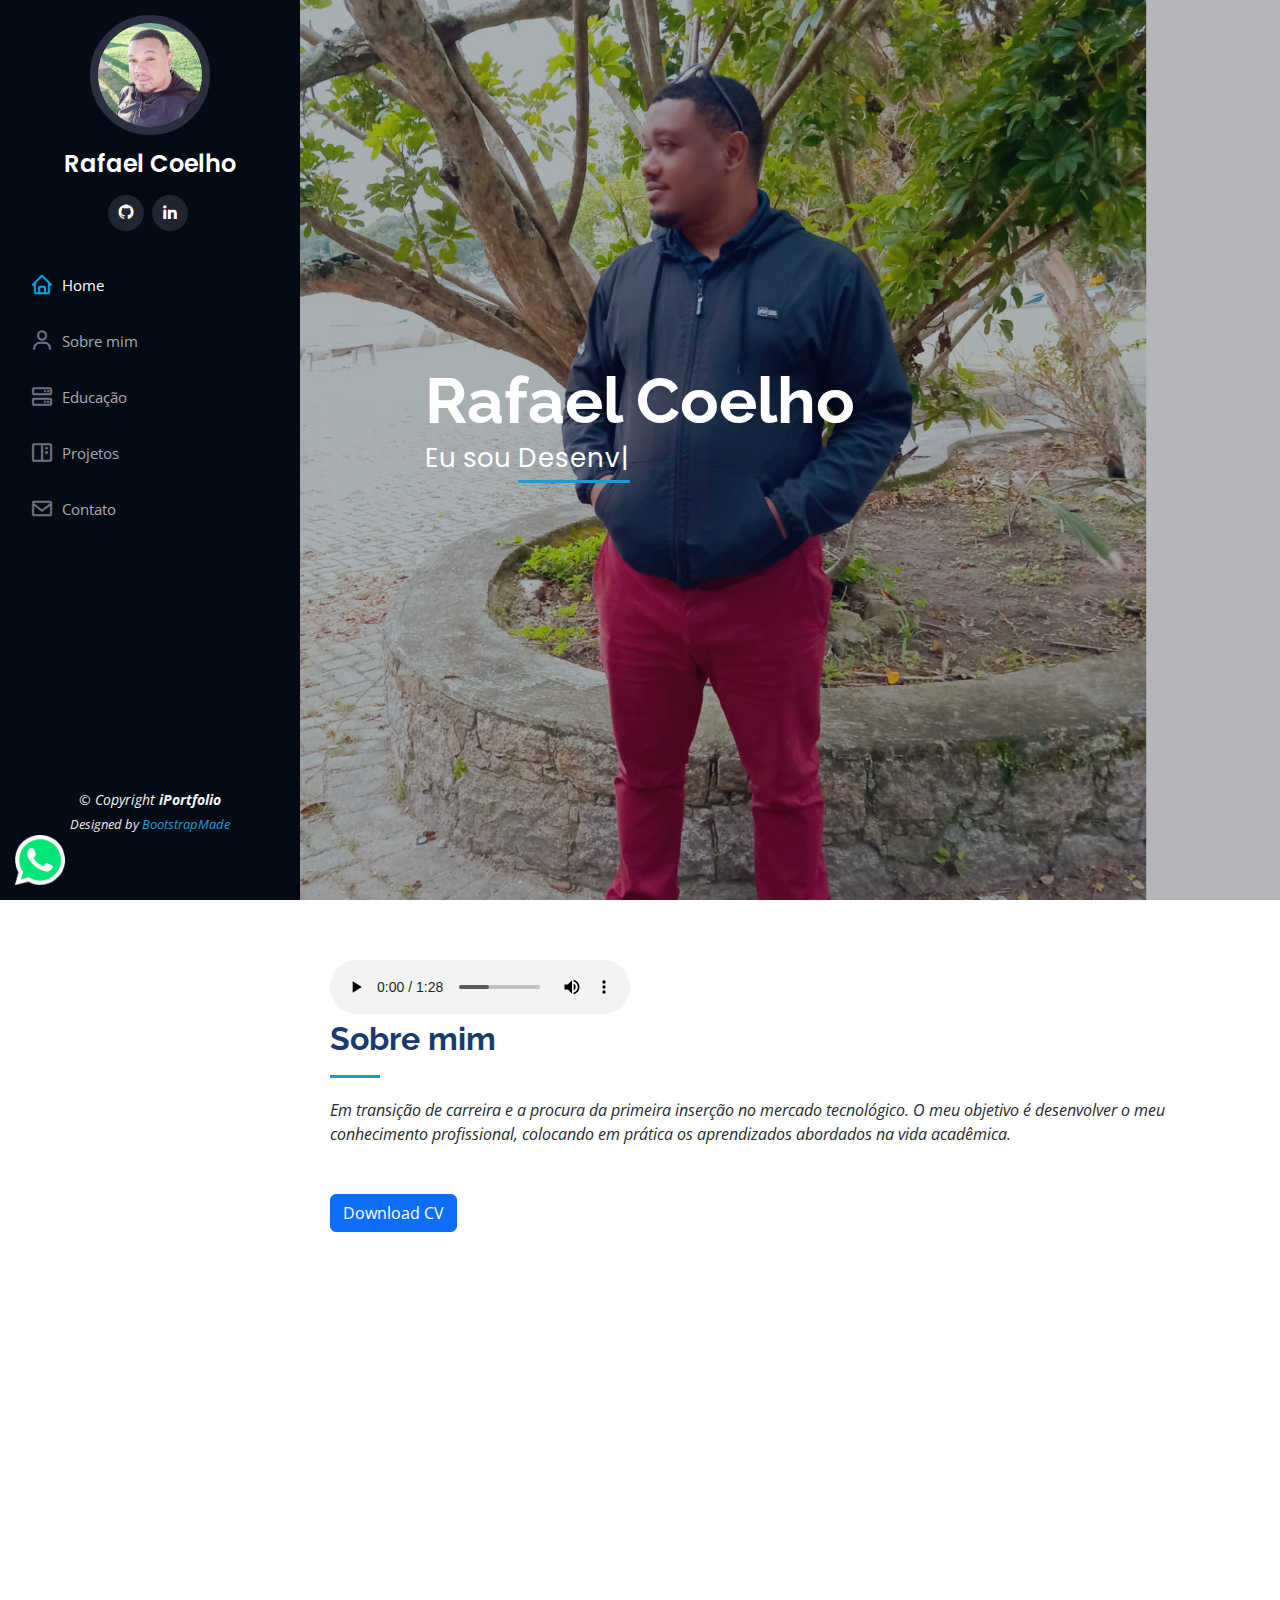
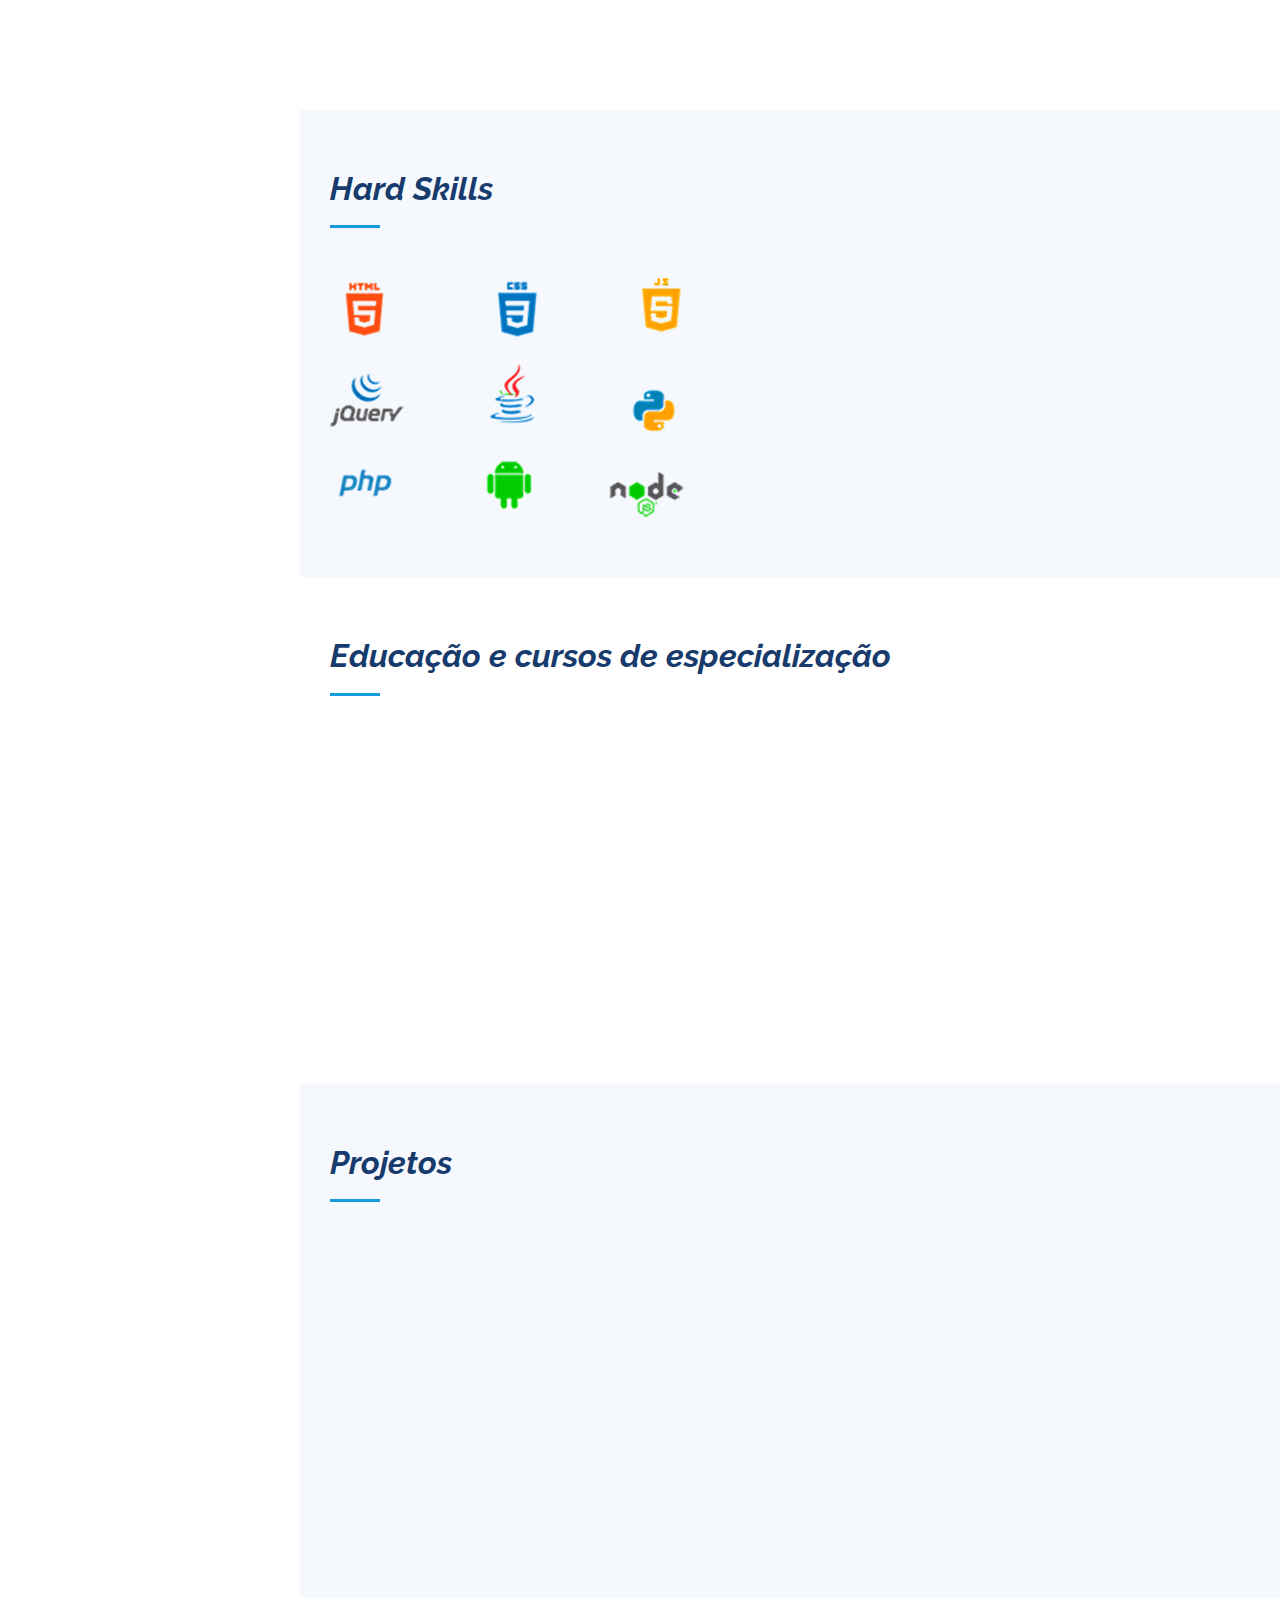
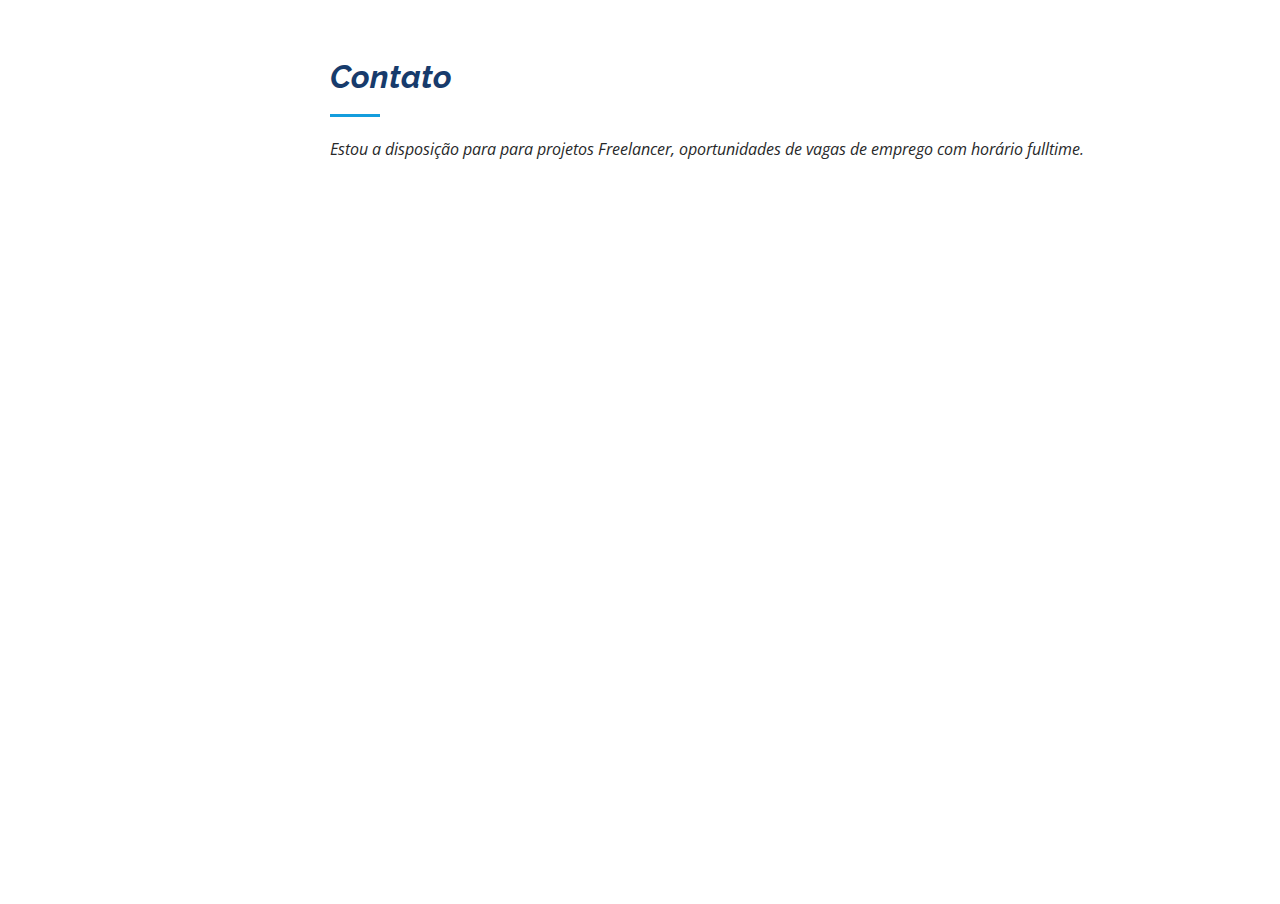
<file: index.html>
<!DOCTYPE html>
<html lang="en">

<head>
  <meta charset="utf-8">
  <meta content="width=device-width, initial-scale=1.0" name="viewport">

  <title>Portfólio Rafael Coelho</title>
  <meta content="" name="description">
  <meta content="" name="keywords">

  <!-- Favicons -->
  <link href="assets/img/favicon.png" rel="icon">
  <link href="assets/img/apple-touch-icon.png" rel="apple-touch-icon">

  <!-- Google Fonts -->
  <link
    href="https://fonts.googleapis.com/css?family=Open+Sans:300,300i,400,400i,600,600i,700,700i|Raleway:300,300i,400,400i,500,500i,600,600i,700,700i|Poppins:300,300i,400,400i,500,500i,600,600i,700,700i"
    rel="stylesheet">

  <!-- Vendor CSS Files -->
  <link href="assets/vendor/aos/aos.css" rel="stylesheet">
  <link href="assets/vendor/bootstrap/css/bootstrap.min.css" rel="stylesheet">
  <link href="assets/vendor/bootstrap-icons/bootstrap-icons.css" rel="stylesheet">
  <link href="assets/vendor/boxicons/css/boxicons.min.css" rel="stylesheet">
  <link href="assets/vendor/glightbox/css/glightbox.min.css" rel="stylesheet">
  <link href="assets/vendor/swiper/swiper-bundle.min.css" rel="stylesheet">

  <!-- Template Main CSS File -->
  <link href="assets/css/style.css" rel="stylesheet">

  <!-- =======================================================
  * Template Name: iPortfolio
  * Updated: May 30 2023 with Bootstrap v5.3.0
  * Template URL: https://bootstrapmade.com/iportfolio-bootstrap-portfolio-websites-template/
  * Author: BootstrapMade.com
  * License: https://bootstrapmade.com/license/
  ======================================================== -->
</head>

<body>

  <!-- ======= Mobile nav toggle button ======= -->
  <i class="bi bi-list mobile-nav-toggle d-xl-none"></i>

  <!-- ======= Header ======= -->
  <header id="header">
    <div class="d-flex flex-column">


      <div class="profile">
        <img src="assets/img/rafa800.jpg" alt="" class="img-fluid rounded-circle">
        <h1 class="text-light"><a href="index.html">Rafael Coelho</a></h1>
        <div class="social-links mt-3 text-center">

          <a href="https://github.com/rafaelcoelhofl" class="github"><i class="bx bxl-github"></i></a>
          <a href="https://www.linkedin.com/in/rafael-coelho-494ba2196/" class="linkedin">
            <i class="bx bxl-linkedin"></i>
          </a>

        </div>
      </div>

      <nav id="navbar" class="nav-menu navbar">
        <ul>
          <li>
            <a href="#hero" class="nav-link scrollto active"><i class="bx bx-home"></i> <span>Home</span></a>
          </li>

          <li>
            <a href="#about" class="nav-link scrollto"><i class="bx bx-user"></i> <span>Sobre mim</span></a>
          </li>

          <li>
            <a href="#resume" class="nav-link scrollto"><i class="bx bx-server"></i><span>Educação
              </span></a>
          </li>

          <li>
            <a href="#portfolio" class="nav-link scrollto"><i class="bx bx-book-content"></i>
              <span>Projetos</span></a>
          </li>

          <li>
            <a href="#contact" class="nav-link scrollto"><i class="bx bx-envelope"></i> <span>Contato</span></a>
          </li>

        </ul>
      </nav><!-- .nav-menu -->
    </div>
  </header><!-- End Header -->

  <!-- ======= Hero Section ======= -->
  <section id="hero" class="d-flex flex-column justify-content-center align-items-center">
    <div class="hero-container" data-aos="fade-in">
      <h1>Rafael Coelho</h1>
      <p>Eu sou <span class="typed" data-typed-items="Desenvolvedor fullstack, Freelancer"></span></p>
    </div>
  </section><!-- End Hero -->

  <main id="main">

    <!-- ======= About Section ======= -->
    <section id="about" class="about">
      <div class="container">

        <!-- musica de fundo -->
        <audio src="./assets/img/future-trap-beat.mp3" controls></audio>
        <!-- Fim da  musica de fundo -->


        <div class="section-title">
          <h2>Sobre mim </h2>
          <p>
            <em>
              Em transição de carreira e a procura da primeira inserção no mercado tecnológico. O meu objetivo é
              desenvolver o meu conhecimento profissional, colocando em prática os aprendizados abordados
              na vida acadêmica.
            </em>
          </p>
          <a href="./assets/img/Currículo Rafael Coelho.pdf" class="btn btn-style btn-primary mt-lg-5 mt-4">Download
            CV</a>
        </div>

        <div class="row">
          <div class="col-lg-4" data-aos="fade-right">
            <img src="assets/img/rafa1.jpg" class="img-fluid" alt="">
          </div>
          <div class="col-lg-8 pt-4 pt-lg-0 content" data-aos="fade-left">
            <h3>Desenvolvedor Web</h3>
            <p class="fst-italic">
              <em>Sou Desenvolvedor com conhecimento no front-end e back-end.
            </p>
            <div class="row">
              <div class="col-lg-6">
                <ul>
                  <li><i class="bi bi-chevron-right"></i>
                    <stron'g>Nascimento:</strong> <span>27 de Nov de 1988</span>
                  </li>
                  <li><i class="bi bi-chevron-right"></i> <strong>Idade:</strong> <span>35</span></li>
                  <li><i class="bi bi-chevron-right"></i><strong>Formação:</strong><span>Graduação em
                      andamento</span></li>
                  <li><i class="bi bi-chevron-right"></i> <strong>Email:</strong> <span>rafaelscfl@gmail.com</span></li>
                  <li><i class="bi bi-chevron-right"></i> <strong>Freelance:</strong> <span>Disponível</span></li>
                </ul>

              </div>
              <div class="col-lg-6">
                <ul>
                </ul>
              </div>
            </div>

          </div>
        </div>

      </div>
    </section><!-- End About Section -->

    <!-- ======= Skills Section ======= -->
    <section id="skills" class="skills section-bg">
      <div class="container">

        <div class="section-title">
          <h2>Hard Skills</h2>
        </div>

        <div>
          <img class="imagem-hard" src="./assets/img/hds.png" alt="">
        </div>

        <!-- 
        <div class="row skills-content">

          <div class="col-lg-6" data-aos="fade-up">


            <div class="progress">
              <span class="skill">HTML <i class="val">90%</i></span>
              <div class="progress-bar-wrap">
                <div class="progress-bar" role="progressbar" aria-valuenow="90" aria-valuemin="0" aria-valuemax="100">
                </div>
              </div>
            </div>

            <div class="progress">
              <span class="skill">CSS <i class="val">90%</i></span>
              <div class="progress-bar-wrap">
                <div class="progress-bar" role="progressbar" aria-valuenow="90" aria-valuemin="0" aria-valuemax="100">
                </div>
              </div>
            </div>

            <div class="progress">
              <span class="skill">JavaScript <i class="val">85%</i></span>
              <div class="progress-bar-wrap">
                <div class="progress-bar" role="progressbar" aria-valuenow="85" aria-valuemin="0" aria-valuemax="100">
                </div>
              </div>
            </div>

            <div class="progress">
              <span class="skill">PYTHON <i class="val">80%</i></span>
              <div class="progress-bar-wrap">
                <div class="progress-bar" role="progressbar" aria-valuenow="80" aria-valuemin="0" aria-valuemax="100">
                </div>
              </div>
            </div>
            <div class="progress">
              <span class="skill">React <i class="val">80%</i></span>
              <div class="progress-bar-wrap">
                <div class="progress-bar" role="progressbar" aria-valuenow="80" aria-valuemin="0" aria-valuemax="100">
                </div>
              </div>
            </div>

          </div>

          <div class="col-lg-6" data-aos="fade-up" data-aos-delay="100">

            <div class="progress">
              <span class="skill">PHP <i class="val">80%</i></span>
              <div class="progress-bar-wrap">
                <div class="progress-bar" role="progressbar" aria-valuenow="80" aria-valuemin="0" aria-valuemax="100">
                </div>
              </div>
            </div>



            <div class="progress">
              <span class="skill">Node.js <i class="val">80%</i></span>
              <div class="progress-bar-wrap">
                <div class="progress-bar" role="progressbar" aria-valuenow="80" aria-valuemin="0" aria-valuemax="100">
                </div>
              </div>
            </div>
            <div class="progress">
              <span class="skill">Next.js <i class="val">80%</i></span>
              <div class="progress-bar-wrap">
                <div class="progress-bar" role="progressbar" aria-valuenow="80" aria-valuemin="0" aria-valuemax="100">
                </div>
              </div>
            </div>
            <div class="progress">
              <span class="skill">Java <i class="val">70%</i></span>
              <div class="progress-bar-wrap">
                <div class="progress-bar" role="progressbar" aria-valuenow="70" aria-valuemin="0" aria-valuemax="100">
                </div>
              </div>
            </div>


            <div class="progress">
              <span class="skill">MYSQL <i class="val">80%</i></span>
              <div class="progress-bar-wrap">
                <div class="progress-bar" role="progressbar" aria-valuenow="80" aria-valuemin="0" aria-valuemax="100">
                </div>
              </div>
            </div>

          </div>

        </div> -->

      </div>
    </section><!-- End Skills Section -->



    <!-- ======= Resume Section ======= -->
    <section id="resume" class="resume">
      <div class="container">
        <div class="section-title">
          <h2>Educação e cursos de especialização </h2>
        </div>

        <div class="row">
          <div class="col-lg-6" data-aos="fade-up">
            <div class="resume-item">
              <h4><em>Graduação em Análise e desenvolvimento de sistemas</em></h4>
              <h5> Fevereiro de 2023 - Previsão de conclusão dezembro de 2024</h5>
              <p><em>Universidade Cruzeiro do Sul, SP</em></p>
              <p>
                <em>Formação para desenvolver soluções tecnológicas para problemas reais e contribuir para a inovação em
                  diversos setores. Tendo disciplinas como
                  aplicações para Internet, modelagem de dados, engenharia de software e
                  programação para dispositivos móveis.
                </em>
              </p>
            </div>
          </div>
        </div>

      </div>
    </section><!-- End Resume Section -->


    <!-- ======= Projects Section ======= -->
    <section id="portfolio" class="portfolio section-bg">
      <div class="container">

        <div class="section-title">
          <h2>Projetos</h2>
        </div>



        <div class="row portfolio-container" data-aos="fade-up" data-aos-delay="100">

          <div class="col-lg-4 col-md-6 portfolio-item filter-app">
            <div class="portfolio-wrap">
              <img src="assets/img/projeto-cidade1.png" class="img-fluid" alt="">
              <div class="portfolio-links">
                <a href="assets/img/projeto-cidade1.png" data-gallery="portfolioGallery" class="portfolio-lightbox"
                  title=""><i class="bx bx-plus"></i></a>
                <a href="portfolio-details.html" title="More Details"><i class="bx bx-link"></i></a>
              </div>
            </div>
          </div>

          <div class="col-lg-4 col-md-6 portfolio-item filter-web">
            <div class="portfolio-wrap">
              <img src="assets/img/projeta-belle1.png" class="img-fluid" alt="">
              <div class="portfolio-links">
                <a href="assets/img/projeta-belle1.png" data-gallery="portfolioGallery" class="portfolio-lightbox"
                  title=""><i class="bx bx-plus"></i></a>
                <a href="portfolio-datails2.html" title="More Details"><i class="bx bx-link"></i></a>
              </div>
            </div>

          </div>
          <div class="col-lg-4 col-md-6 portfolio-item filter-web">
            <div class="portfolio-wrap">
              <img src="assets/img/img projeto museu.png" class="img-fluid" alt="">
              <div class="portfolio-links">
                <a href="assets/img/img projeto museu.png" data-gallery="portfolioGallery" class="portfolio-lightbox"
                  title=""><i class="bx bx-plus"></i></a>
                <a href="portfolio-datails3.html" title="More Details"><i class="bx bx-link"></i></a>
              </div>
            </div>
          </div>
        </div>

      </div>
    </section><!-- End Portfolio Section -->

    <!-- ======= Contact Section ======= -->
    <section id="contact" class="contact">
      <div class="container">

        <div class="section-title">
          <h2>Contato</h2>
          <p>
            <em>Estou a disposição para para projetos Freelancer, oportunidades de vagas de emprego com horário
              fulltime.</em>
            <br>
          </p>
        </div>

        <div class="row" data-aos="fade-in">

          <div class="col-lg-5 d-flex align-items-stretch">


            <div class="info">
              <div class="">
                <i class="bi bi-geo-alt"></i>
                <h4>Endereço:</h4>
                <p>Florianópolis/SC</p>
              </div>



              <div class="">
                <i class="bi bi-envelope"></i>
                <h4>Email:</h4>
                <p><a href="mailto:rafaelscfl@gmail.com" class="mail">rafaelscfl@gmail.com</a></p>

              </div>

              <div class="">
                <i class="bi bi-phone"></i>
                <h4>Telefone:</h4>
                <p><a href="tel:+55 48 99110-9435">+55 48 99110-9435</a></p>
              </div>

              <iframe
                src="https://www.google.com/maps/embed?pb=!1m18!1m12!1m3!1d190306.78928555365!2d-48.59189819363513!3d-27.58859397576813!2m3!1f0!2f0!3f0!3m2!1i1024!2i768!4f13.1!3m3!1m2!1s0x9527394eb2c632d7%3A0x81bc550b6a04c746!2sFlorian%C3%B3polis%2C%20SC!5e0!3m2!1spt-BR!2sbr!4v1692411604236!5m2!1spt-BR!2sbr"
                width="100%" height="270" style="border:0;" allowfullscreen="" loading="lazy"
                referrerpolicy="no-referrer-when-downgrade">
              </iframe>
            </div>

          </div>
        </div>
      </div>
      <!-- botão do whatsapp -->


      </div>

    </section><!-- End Contact Section -->
  </main><!-- End #main -->

  <!-- ======= Footer ======= -->
  <footer id="footer">
    <div class="container">
      <div class="copyright">
        &copy; Copyright <strong><span>iPortfolio</span></strong>
      </div>
      <div class="credits">
        <!-- All the links in the footer should remain intact. -->
        <!-- You can delete the links only if you purchased the pro version. -->
        <!-- Licensing information: https://bootstrapmade.com/license/ -->
        <!-- Purchase the pro version with working PHP/AJAX contact form: https://bootstrapmade.com/iportfolio-bootstrap-portfolio-websites-template/ -->
        Designed by <a href="https://bootstrapmade.com/">BootstrapMade</a>
      </div>
    </div>
    <div id="whatsapp">
      <a href="https://wa.me/5548996710859" target="_blank" id="toggle1" class="wtsapp">
        <i class="fa fa-whatsapp"><img src="./assets/img/wt.png" alt="" width="50" height=""></i>
      </a>
      <!-- botão do whatsapp -->
  </footer><!-- End  Footer -->

  <a href="#" class="back-to-top d-flex align-items-center justify-content-center"><i
      class="bi bi-arrow-up-short"></i></a>

  <!-- Vendor JS Files -->
  <script src="assets/vendor/purecounter/purecounter_vanilla.js"></script>
  <script src="assets/vendor/aos/aos.js"></script>
  <script src="assets/vendor/bootstrap/js/bootstrap.bundle.min.js"></script>
  <script src="assets/vendor/glightbox/js/glightbox.min.js"></script>
  <script src="assets/vendor/isotope-layout/isotope.pkgd.min.js"></script>
  <script src="assets/vendor/swiper/swiper-bundle.min.js"></script>
  <script src="assets/vendor/typed.js/typed.umd.js"></script>
  <script src="assets/vendor/waypoints/noframework.waypoints.js"></script>
  <script src="assets/vendor/php-email-form/validate.js"></script>

  <!-- Template Main JS File -->
  <script src="assets/js/main.js"></script>

</body>

</html>
</file>
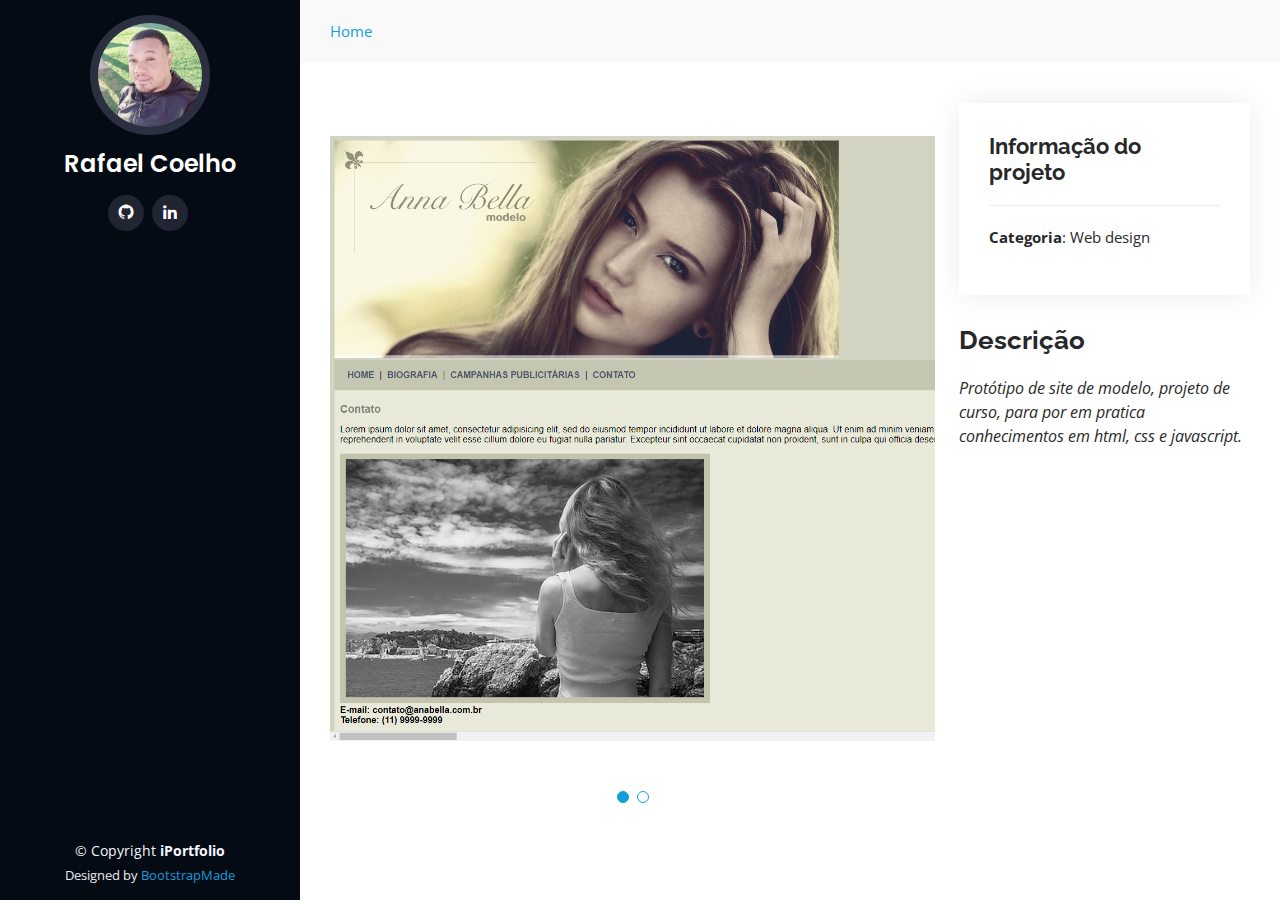
<file: portfolio-datails2.html>
<!DOCTYPE html>
<html lang="en">

<head>
  <meta charset="utf-8">
  <meta content="width=device-width, initial-scale=1.0" name="viewport">

  <title>Portfólio Rafael Coelhos</title>
  <meta content="" name="description">
  <meta content="" name="keywords">

  <!-- Favicons -->
  <link href="assets/img/favicon.png" rel="icon">
  <link href="assets/img/apple-touch-icon.png" rel="apple-touch-icon">

  <!-- Google Fonts -->
  <link
    href="https://fonts.googleapis.com/css?family=Open+Sans:300,300i,400,400i,600,600i,700,700i|Raleway:300,300i,400,400i,500,500i,600,600i,700,700i|Poppins:300,300i,400,400i,500,500i,600,600i,700,700i"
    rel="stylesheet">

  <!-- Vendor CSS Files -->
  <link href="assets/vendor/aos/aos.css" rel="stylesheet">
  <link href="assets/vendor/bootstrap/css/bootstrap.min.css" rel="stylesheet">
  <link href="assets/vendor/bootstrap-icons/bootstrap-icons.css" rel="stylesheet">
  <link href="assets/vendor/boxicons/css/boxicons.min.css" rel="stylesheet">
  <link href="assets/vendor/glightbox/css/glightbox.min.css" rel="stylesheet">
  <link href="assets/vendor/swiper/swiper-bundle.min.css" rel="stylesheet">

  <!-- Template Main CSS File -->
  <link href="assets/css/style.css" rel="stylesheet">

  <!-- =======================================================
  * Template Name: iPortfolio
  * Updated: May 30 2023 with Bootstrap v5.3.0
  * Template URL: https://bootstrapmade.com/iportfolio-bootstrap-portfolio-websites-template/
  * Author: BootstrapMade.com
  * License: https://bootstrapmade.com/license/
  ======================================================== -->
</head>

<body>

  <!-- ======= Mobile nav toggle button ======= -->
  <i class="bi bi-list mobile-nav-toggle d-xl-none"></i>

  <!-- ======= Header ======= -->
  <header id="header">
    <div class="d-flex flex-column">

      <div class="profile">
        <img src="assets/img/rafa800.jpg" alt="" class="img-fluid rounded-circle">
        <h1 class="text-light"><a href="index.html">Rafael Coelho</a></h1>
        <div class="social-links mt-3 text-center">
          <a href="#" class="github"><i class="bx bxl-github"></i></a>
          <a href="#" class="linkedin"><i class="bx bxl-linkedin"></i></a>
        </div>
      </div>


    </div>
  </header><!-- End Header -->

  <main id="main">

    <!-- ======= Breadcrumbs ======= -->
    <section id="breadcrumbs" class="breadcrumbs">
      <div class="container">

        <div class="d-flex justify-content-between align-items-center">

          <ol>
            <li><a href="index.html">Home</a></li>

          </ol>
        </div>

      </div>
    </section><!-- End Breadcrumbs -->

    <!-- ======= Portfolio Details Section ======= -->

    <section id="portfolio-details" class="portfolio-details">
      <div class="container">

        <div class="row gy-4">

          <div class="col-lg-8">
            <div class="portfolio-details-slider swiper">
              <div class="swiper-wrapper align-items-center">

                <div class="swiper-slide">
                  <img src="assets/img/ana1.png" alt="">
                </div>

                <div class="swiper-slide">
                  <img src="assets/img/ana 3.png" alt="">
                </div>

              </div>
              <div class="swiper-pagination"></div>
            </div>
          </div>


          <div class=" col-lg-4">
            <div class="portfolio-info">
              <h3>Informação do projeto</h3>
              <ul>
                <li><strong>Categoria</strong>: Web design</li>

              </ul>
            </div>
            <div class="portfolio-description">
              <h2>Descrição</h2>
              <p>
                <em>
                  Protótipo de site de modelo,
                  projeto de curso, para por em pratica conhecimentos em html, css e javascript.
                </em>
              </p>
            </div>
          </div>

          <div class=" col-lg-4">

          </div>

        </div>

      </div>

    </section><!-- End Portfolio Details Section -->



  </main><!-- End #main -->

  <!-- ======= Footer ======= -->
  <footer id="footer">
    <div class="container">
      <div class="copyright">
        &copy; Copyright <strong><span>iPortfolio</span></strong>
      </div>
      <div class="credits">
        <!-- All the links in the footer should remain intact. -->
        <!-- You can delete the links only if you purchased the pro version. -->
        <!-- Licensing information: https://bootstrapmade.com/license/ -->
        <!-- Purchase the pro version with working PHP/AJAX contact form: https://bootstrapmade.com/iportfolio-bootstrap-portfolio-websites-template/ -->
        Designed by <a href="https://bootstrapmade.com/">BootstrapMade</a>
      </div>
    </div>
  </footer><!-- End  Footer -->

  <a href="#" class="back-to-top d-flex align-items-center justify-content-center"><i
      class="bi bi-arrow-up-short"></i></a>

  <!-- Vendor JS Files -->
  <script src="assets/vendor/purecounter/purecounter_vanilla.js"></script>
  <script src="assets/vendor/aos/aos.js"></script>
  <script src="assets/vendor/bootstrap/js/bootstrap.bundle.min.js"></script>
  <script src="assets/vendor/glightbox/js/glightbox.min.js"></script>
  <script src="assets/vendor/isotope-layout/isotope.pkgd.min.js"></script>
  <script src="assets/vendor/swiper/swiper-bundle.min.js"></script>
  <script src="assets/vendor/typed.js/typed.umd.js"></script>
  <script src="assets/vendor/waypoints/noframework.waypoints.js"></script>
  <script src="assets/vendor/php-email-form/validate.js"></script>

  <!-- Template Main JS File -->
  <script src="assets/js/main.js"></script>

</body>

</html>
</file>
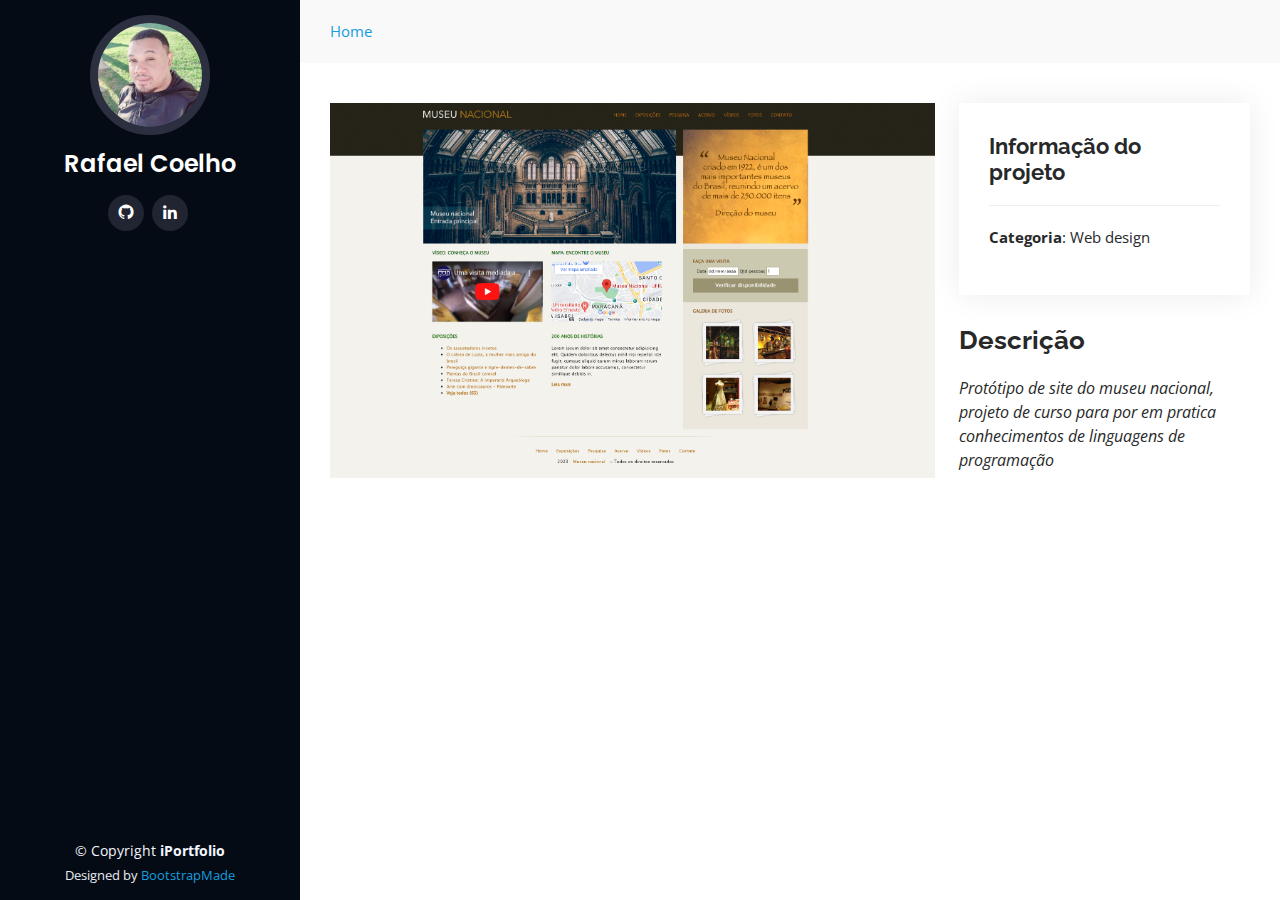
<file: portfolio-datails3.html>
<!DOCTYPE html>
<html lang="en">

<head>
  <meta charset="utf-8">
  <meta content="width=device-width, initial-scale=1.0" name="viewport">

  <title>Portfólio Rafael Coelhos</title>
  <meta content="" name="description">
  <meta content="" name="keywords">

  <!-- Favicons -->
  <link href="assets/img/favicon.png" rel="icon">
  <link href="assets/img/apple-touch-icon.png" rel="apple-touch-icon">

  <!-- Google Fonts -->
  <link
    href="https://fonts.googleapis.com/css?family=Open+Sans:300,300i,400,400i,600,600i,700,700i|Raleway:300,300i,400,400i,500,500i,600,600i,700,700i|Poppins:300,300i,400,400i,500,500i,600,600i,700,700i"
    rel="stylesheet">

  <!-- Vendor CSS Files -->
  <link href="assets/vendor/aos/aos.css" rel="stylesheet">
  <link href="assets/vendor/bootstrap/css/bootstrap.min.css" rel="stylesheet">
  <link href="assets/vendor/bootstrap-icons/bootstrap-icons.css" rel="stylesheet">
  <link href="assets/vendor/boxicons/css/boxicons.min.css" rel="stylesheet">
  <link href="assets/vendor/glightbox/css/glightbox.min.css" rel="stylesheet">
  <link href="assets/vendor/swiper/swiper-bundle.min.css" rel="stylesheet">

  <!-- Template Main CSS File -->
  <link href="assets/css/style.css" rel="stylesheet">

  <!-- =======================================================
  * Template Name: iPortfolio
  * Updated: May 30 2023 with Bootstrap v5.3.0
  * Template URL: https://bootstrapmade.com/iportfolio-bootstrap-portfolio-websites-template/
  * Author: BootstrapMade.com
  * License: https://bootstrapmade.com/license/
  ======================================================== -->
</head>

<body>

  <!-- ======= Mobile nav toggle button ======= -->
  <i class="bi bi-list mobile-nav-toggle d-xl-none"></i>

  <!-- ======= Header ======= -->
  <header id="header">
    <div class="d-flex flex-column">

      <div class="profile">
        <img src="assets/img/rafa800.jpg" alt="" class="img-fluid rounded-circle">
        <h1 class="text-light"><a href="index.html">Rafael Coelho</a></h1>
        <div class="social-links mt-3 text-center">
          <a href="#" class="github"><i class="bx bxl-github"></i></a>
          <a href="#" class="linkedin"><i class="bx bxl-linkedin"></i></a>
        </div>
      </div>


    </div>
  </header><!-- End Header -->

  <main id="main">

    <!-- ======= Breadcrumbs ======= -->
    <section id="breadcrumbs" class="breadcrumbs">
      <div class="container">

        <div class="d-flex justify-content-between align-items-center">

          <ol>
            <li><a href="index.html">Home</a></li>

          </ol>
        </div>

      </div>
    </section><!-- End Breadcrumbs -->

    <!-- ======= Portfolio Details Section ======= -->

    <section id="portfolio-details" class="portfolio-details">
      <div class="container">

        <div class="row gy-4">

          <div class="col-lg-8">
            <div class="portfolio-details-slider swiper">
              <div class="swiper-wrapper align-items-center">

                <div>
                  <img src="assets/img/img projeto museu.png" alt="">
                </div>



              </div>
              <div class="swiper-pagination"></div>
            </div>
          </div>


          <div class=" col-lg-4">
            <div class="portfolio-info">
              <h3>Informação do projeto</h3>
              <ul>
                <li><strong>Categoria</strong>: Web design</li>

              </ul>
            </div>
            <div class="portfolio-description">
              <h2>Descrição</h2>
              <p>
                <em>
                  Protótipo de site do museu nacional,
                  projeto de curso para por em pratica conhecimentos de linguagens de programação
                </em>
              </p>
            </div>
          </div>

          <div class=" col-lg-4">

          </div>

        </div>

      </div>

    </section><!-- End Portfolio Details Section -->



  </main><!-- End #main -->

  <!-- ======= Footer ======= -->
  <footer id="footer">
    <div class="container">
      <div class="copyright">
        &copy; Copyright <strong><span>iPortfolio</span></strong>
      </div>
      <div class="credits">
        <!-- All the links in the footer should remain intact. -->
        <!-- You can delete the links only if you purchased the pro version. -->
        <!-- Licensing information: https://bootstrapmade.com/license/ -->
        <!-- Purchase the pro version with working PHP/AJAX contact form: https://bootstrapmade.com/iportfolio-bootstrap-portfolio-websites-template/ -->
        Designed by <a href="https://bootstrapmade.com/">BootstrapMade</a>
      </div>
    </div>
  </footer><!-- End  Footer -->

  <a href="#" class="back-to-top d-flex align-items-center justify-content-center"><i
      class="bi bi-arrow-up-short"></i></a>

  <!-- Vendor JS Files -->
  <script src="assets/vendor/purecounter/purecounter_vanilla.js"></script>
  <script src="assets/vendor/aos/aos.js"></script>
  <script src="assets/vendor/bootstrap/js/bootstrap.bundle.min.js"></script>
  <script src="assets/vendor/glightbox/js/glightbox.min.js"></script>
  <script src="assets/vendor/isotope-layout/isotope.pkgd.min.js"></script>
  <script src="assets/vendor/swiper/swiper-bundle.min.js"></script>
  <script src="assets/vendor/typed.js/typed.umd.js"></script>
  <script src="assets/vendor/waypoints/noframework.waypoints.js"></script>
  <script src="assets/vendor/php-email-form/validate.js"></script>

  <!-- Template Main JS File -->
  <script src="assets/js/main.js"></script>

</body>

</html>
</file>
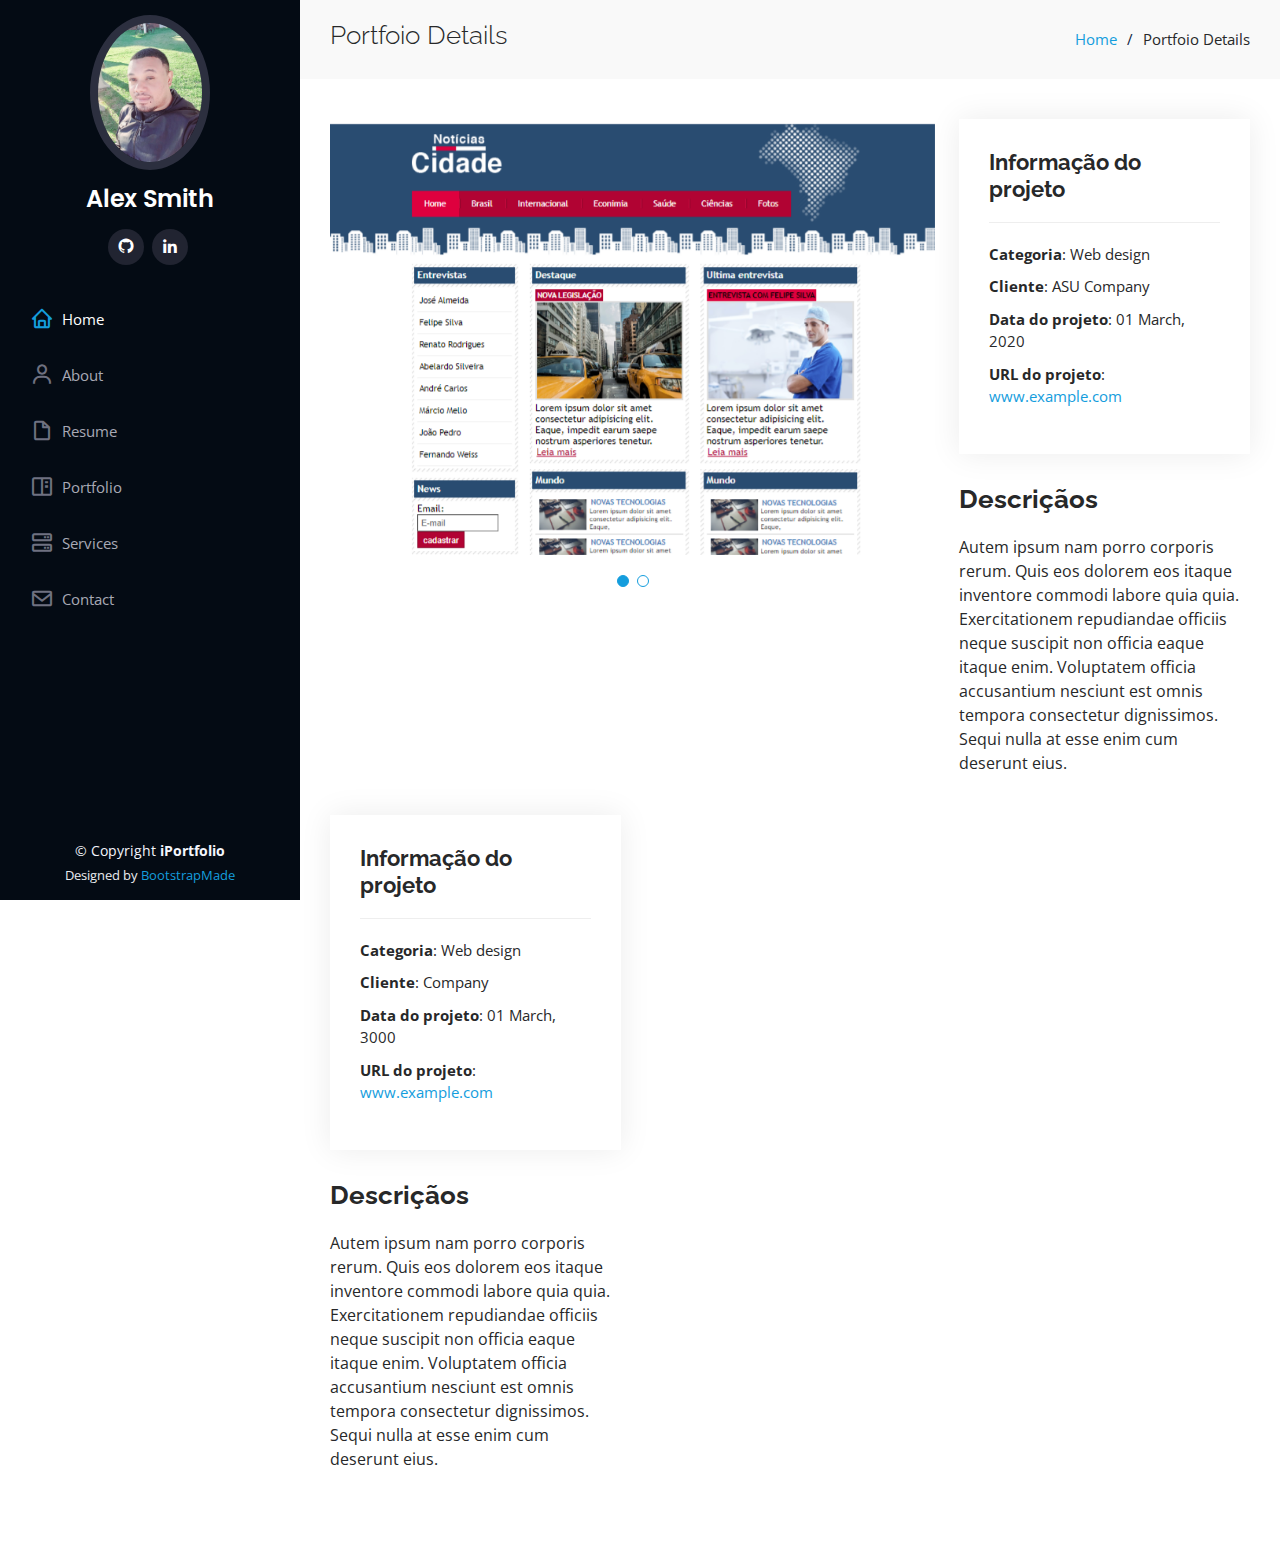
<file: portfolio-details.html>
<!DOCTYPE html>
<html lang="en">

<head>
  <meta charset="utf-8">
  <meta content="width=device-width, initial-scale=1.0" name="viewport">

  <title>Portfolio Details - iPortfolio Bootstrap Template</title>
  <meta content="" name="description">
  <meta content="" name="keywords">

  <!-- Favicons -->
  <link href="assets/img/favicon.png" rel="icon">
  <link href="assets/img/apple-touch-icon.png" rel="apple-touch-icon">

  <!-- Google Fonts -->
  <link
    href="https://fonts.googleapis.com/css?family=Open+Sans:300,300i,400,400i,600,600i,700,700i|Raleway:300,300i,400,400i,500,500i,600,600i,700,700i|Poppins:300,300i,400,400i,500,500i,600,600i,700,700i"
    rel="stylesheet">

  <!-- Vendor CSS Files -->
  <link href="assets/vendor/aos/aos.css" rel="stylesheet">
  <link href="assets/vendor/bootstrap/css/bootstrap.min.css" rel="stylesheet">
  <link href="assets/vendor/bootstrap-icons/bootstrap-icons.css" rel="stylesheet">
  <link href="assets/vendor/boxicons/css/boxicons.min.css" rel="stylesheet">
  <link href="assets/vendor/glightbox/css/glightbox.min.css" rel="stylesheet">
  <link href="assets/vendor/swiper/swiper-bundle.min.css" rel="stylesheet">

  <!-- Template Main CSS File -->
  <link href="assets/css/style.css" rel="stylesheet">

  <!-- =======================================================
  * Template Name: iPortfolio
  * Updated: May 30 2023 with Bootstrap v5.3.0
  * Template URL: https://bootstrapmade.com/iportfolio-bootstrap-portfolio-websites-template/
  * Author: BootstrapMade.com
  * License: https://bootstrapmade.com/license/
  ======================================================== -->
</head>

<body>

  <!-- ======= Mobile nav toggle button ======= -->
  <i class="bi bi-list mobile-nav-toggle d-xl-none"></i>

  <!-- ======= Header ======= -->
  <header id="header">
    <div class="d-flex flex-column">

      <div class="profile">
        <img src="assets/img/rafa1.jpg" alt="" class="img-fluid rounded-circle">
        <h1 class="text-light"><a href="index.html">Alex Smith</a></h1>
        <div class="social-links mt-3 text-center">
          <a href="#" class="github"><i class="bx bxl-github"></i></a>
          <a href="#" class="linkedin"><i class="bx bxl-linkedin"></i></a>
        </div>
      </div>

      <nav id="navbar" class="nav-menu navbar">
        <ul>
          <li><a href="#hero" class="nav-link scrollto active"><i class="bx bx-home"></i> <span>Home</span></a></li>
          <li><a href="#about" class="nav-link scrollto"><i class="bx bx-user"></i> <span>About</span></a></li>
          <li><a href="#resume" class="nav-link scrollto"><i class="bx bx-file-blank"></i> <span>Resume</span></a></li>
          <li><a href="#portfolio" class="nav-link scrollto"><i class="bx bx-book-content"></i>
              <span>Portfolio</span></a></li>
          <li><a href="#services" class="nav-link scrollto"><i class="bx bx-server"></i> <span>Services</span></a></li>
          <li><a href="#contact" class="nav-link scrollto"><i class="bx bx-envelope"></i> <span>Contact</span></a></li>
        </ul>
      </nav><!-- .nav-menu -->
    </div>
  </header><!-- End Header -->

  <main id="main">

    <!-- ======= Breadcrumbs ======= -->
    <section id="breadcrumbs" class="breadcrumbs">
      <div class="container">

        <div class="d-flex justify-content-between align-items-center">
          <h2>Portfoio Details</h2>
          <ol>
            <li><a href="index.html">Home</a></li>
            <li>Portfoio Details</li>
          </ol>
        </div>

      </div>
    </section><!-- End Breadcrumbs -->

    <!-- ======= Portfolio Details Section ======= -->
    <section id="portfolio-details" class="portfolio-details">

      <div class="container">

        <div class="row gy-4">

          <div class="col-lg-8">
            <div class="portfolio-details-slider swiper">
              <div class="swiper-wrapper align-items-center">

                <div class="swiper-slide">
                  <img src="assets/img/projeto-cidade1.png" alt="">
                </div>

                <div class="swiper-slide">
                  <img src="assets/img/projeto-cidade2.png" alt="">
                </div>

              </div>
              <div class="swiper-pagination"></div>
            </div>
          </div>


          <div class=" col-lg-4">
            <div class="portfolio-info">
              <h3>Informação do projeto</h3>
              <ul>
                <li><strong>Categoria</strong>: Web design</li>
                <li><strong>Cliente</strong>: ASU Company</li>
                <li><strong>Data do projeto</strong>: 01 March, 2020</li>
                <li><strong>URL do projeto</strong>: <a href="#">www.example.com</a></li>
              </ul>
            </div>
            <div class="portfolio-description">
              <h2>Descriçãos</h2>
              <p>
                Autem ipsum nam porro corporis rerum. Quis eos dolorem eos itaque inventore commodi labore quia quia.
                Exercitationem repudiandae officiis neque suscipit non officia eaque itaque enim. Voluptatem officia
                accusantium nesciunt est omnis tempora consectetur dignissimos. Sequi nulla at esse enim cum deserunt
                eius.
              </p>
            </div>
          </div>

          <div class=" col-lg-4">
            <div class="portfolio-info">
              <h3>Informação do projeto</h3>
              <ul>
                <li><strong>Categoria</strong>: Web design</li>
                <li><strong>Cliente</strong>: Company</li>
                <li><strong>Data do projeto</strong>: 01 March, 3000</li>
                <li><strong>URL do projeto</strong>: <a href="#">www.example.com</a></li>
              </ul>
            </div>
            <div class="portfolio-description">
              <h2>Descriçãos</h2>
              <p>
                Autem ipsum nam porro corporis rerum. Quis eos dolorem eos itaque inventore commodi labore quia quia.
                Exercitationem repudiandae officiis neque suscipit non officia eaque itaque enim. Voluptatem officia
                accusantium nesciunt est omnis tempora consectetur dignissimos. Sequi nulla at esse enim cum deserunt
                eius.
              </p>
            </div>
          </div>
        </div>

      </div>






    </section><!-- End Portfolio Details Section -->

  </main><!-- End #main -->

  <!-- ======= Footer ======= -->
  <footer id="footer">
    <div class="container">
      <div class="copyright">
        &copy; Copyright <strong><span>iPortfolio</span></strong>
      </div>
      <div class="credits">
        <!-- All the links in the footer should remain intact. -->
        <!-- You can delete the links only if you purchased the pro version. -->
        <!-- Licensing information: https://bootstrapmade.com/license/ -->
        <!-- Purchase the pro version with working PHP/AJAX contact form: https://bootstrapmade.com/iportfolio-bootstrap-portfolio-websites-template/ -->
        Designed by <a href="https://bootstrapmade.com/">BootstrapMade</a>
      </div>
    </div>
  </footer><!-- End  Footer -->

  <a href="#" class="back-to-top d-flex align-items-center justify-content-center"><i
      class="bi bi-arrow-up-short"></i></a>

  <!-- Vendor JS Files -->
  <script src="assets/vendor/purecounter/purecounter_vanilla.js"></script>
  <script src="assets/vendor/aos/aos.js"></script>
  <script src="assets/vendor/bootstrap/js/bootstrap.bundle.min.js"></script>
  <script src="assets/vendor/glightbox/js/glightbox.min.js"></script>
  <script src="assets/vendor/isotope-layout/isotope.pkgd.min.js"></script>
  <script src="assets/vendor/swiper/swiper-bundle.min.js"></script>
  <script src="assets/vendor/typed.js/typed.umd.js"></script>
  <script src="assets/vendor/waypoints/noframework.waypoints.js"></script>
  <script src="assets/vendor/php-email-form/validate.js"></script>

  <!-- Template Main JS File -->
  <script src="assets/js/main.js"></script>

</body>

</html>
</file>
<file: assets/css/style.css>
/**
* Template Name: iPortfolio
* Updated: May 30 2023 with Bootstrap v5.3.0
* Template URL: https://bootstrapmade.com/iportfolio-bootstrap-portfolio-websites-template/
* Author: BootstrapMade.com
* License: https://bootstrapmade.com/license/
*/

/*--------------------------------------------------------------
# General
--------------------------------------------------------------*/
.video {

  width: 480px;
  height: 360px;
  margin-left: 50px;
}

.lado {
  margin-left: 50px;
}





/* -------------- */
body {
  font-family: "Open Sans", sans-serif;
  color: #272829;
}

a {
  color: #149ddd;
  text-decoration: none;
}

a:hover {
  color: #37b3ed;
  text-decoration: none;
}

h1,
h2,
h3,
h4,
h5,
h6 {
  font-family: "Raleway", sans-serif;
}

/*--------------------------------------------------------------
# Back to top button
--------------------------------------------------------------*/
.back-to-top {
  position: fixed;
  visibility: hidden;
  opacity: 0;
  right: 15px;
  bottom: 15px;
  z-index: 996;
  background: #149ddd;
  width: 40px;
  height: 40px;
  border-radius: 50px;
  transition: all 0.4s;
}

.back-to-top i {
  font-size: 28px;
  color: #fff;
  line-height: 0;
}

.back-to-top:hover {
  background: #2eafec;
  color: #fff;
}

.back-to-top.active {
  visibility: visible;
  opacity: 1;
}

/*--------------------------------------------------------------
# Header
--------------------------------------------------------------*/
#header {
  position: fixed;
  top: 0;
  left: 0;
  bottom: 0;
  width: 300px;
  transition: all ease-in-out 0.5s;
  z-index: 9997;
  transition: all 0.5s;
  padding: 0 15px;
  background: #040b14;
  overflow-y: auto;
}

#header .profile img {
  margin: 15px auto;
  display: block;
  width: 120px;
  border: 8px solid #2c2f3f;

}


#header .profile h1 {
  font-size: 24px;
  margin: 0;
  padding: 0;
  font-weight: 600;
  -moz-text-align-last: center;
  text-align-last: center;
  font-family: "Poppins", sans-serif;
}

#header .profile h1 a,
#header .profile h1 a:hover {
  color: #fff;
  text-decoration: none;
}

#header .profile .social-links a {
  font-size: 18px;
  display: inline-block;
  background: #212431;
  color: #fff;
  line-height: 1;
  padding: 8px 0;
  margin-right: 4px;
  border-radius: 50%;
  text-align: center;
  width: 36px;
  height: 36px;
  transition: 0.3s;
}

#header .profile .social-links a:hover {
  background: #149ddd;
  color: #fff;
  text-decoration: none;
}

#main {
  margin-left: 300px;
}

.container,
.container-fluid {
  padding-left: 30px;
  padding-right: 30px;
}

@media (max-width: 1199px) {
  #header {
    left: -300px;
  }

  #main {
    margin-left: 0;
  }

  .container,
  .container-fluid {
    padding-left: 12px;
    padding-right: 12px;
  }
}

/*--------------------------------------------------------------
# Navigation Menu
--------------------------------------------------------------*/
/* Desktop Navigation */
.nav-menu {
  padding: 30px 0 0 0;
}

.nav-menu * {
  margin: 0;
  padding: 0;
  list-style: none;
}

.nav-menu>ul>li {
  position: relative;
  white-space: nowrap;
}

.nav-menu a,
.nav-menu a:focus {
  display: flex;
  align-items: center;
  color: #a8a9b4;
  padding: 12px 15px;
  margin-bottom: 8px;
  transition: 0.3s;
  font-size: 15px;
}

.nav-menu a i,
.nav-menu a:focus i {
  font-size: 24px;
  padding-right: 8px;
  color: #6f7180;
}

.nav-menu a:hover,
.nav-menu .active,
.nav-menu .active:focus,
.nav-menu li:hover>a {
  text-decoration: none;
  color: #fff;
}

.nav-menu a:hover i,
.nav-menu .active i,
.nav-menu .active:focus i,
.nav-menu li:hover>a i {
  color: #149ddd;
}

/* Mobile Navigation */
.mobile-nav-toggle {
  position: fixed;
  right: 15px;
  top: 15px;
  z-index: 9998;
  border: 0;
  font-size: 24px;
  transition: all 0.4s;
  outline: none !important;
  background-color: #149ddd;
  color: #fff;
  width: 40px;
  height: 40px;
  display: inline-flex;
  align-items: center;
  justify-content: center;
  line-height: 0;
  border-radius: 50px;
  cursor: pointer;
}

.mobile-nav-active {
  overflow: hidden;
}

.mobile-nav-active #header {
  left: 0;
}

/*--------------------------------------------------------------
# Hero Section
--------------------------------------------------------------*/
#hero {
  width: 100%;
  height: 100vh;
  background: url("../img/rajj.jpg") top center;
  background-size: cover;
}

#hero:before {
  content: "";
  background: rgba(5, 13, 24, 0.3);
  position: absolute;
  bottom: 0;
  top: 0;
  left: 0;
  right: 0;
  z-index: 1;
}

#hero .hero-container {
  position: relative;
  z-index: 2;
  min-width: 300px;
}

#hero h1 {
  margin: 0 0 10px 0;
  font-size: 64px;
  font-weight: 700;
  line-height: 56px;
  color: #fff;
}

#hero p {
  color: #fff;
  margin-bottom: 50px;
  font-size: 26px;
  font-family: "Poppins", sans-serif;
}

#hero p span {
  color: #fff;
  padding-bottom: 4px;
  letter-spacing: 1px;
  border-bottom: 3px solid #149ddd;
}

@media (min-width: 1024px) {
  #hero {
    background-attachment: fixed;
  }
}

@media (max-width: 768px) {
  #hero h1 {
    font-size: 28px;
    line-height: 36px;
  }

  #hero h2 {
    font-size: 18px;
    line-height: 24px;
    margin-bottom: 30px;
  }
}

/*--------------------------------------------------------------
# Sections General
--------------------------------------------------------------*/
section {
  padding: 60px 0;
  overflow: hidden;
}

.section-bg {
  background: #f5f8fd;
}

.section-title {
  padding-bottom: 30px;
}

.section-title h2 {
  font-size: 32px;
  font-weight: bold;
  margin-bottom: 20px;
  padding-bottom: 20px;
  position: relative;
  color: #173b6c;
}

.section-title h2::after {
  content: "";
  position: absolute;
  display: block;
  width: 50px;
  height: 3px;
  background: #149ddd;
  bottom: 0;
  left: 0;
}

.section-title p {
  margin-bottom: 0;
}

/*--------------------------------------------------------------
# About
--------------------------------------------------------------*/
.about .content h3 {
  font-weight: 700;
  font-size: 26px;
  color: #173b6c;
}

.about .content ul {
  list-style: none;
  padding: 0;
}

.about .content ul li {
  margin-bottom: 20px;
  display: flex;
  align-items: center;
}

.about .content ul strong {
  margin-right: 10px;
}

.about .content ul i {
  font-size: 16px;
  margin-right: 5px;
  color: #149ddd;
  line-height: 0;
}

.about .content p:last-child {
  margin-bottom: 0;
}

/*--------------------------------------------------------------
# Facts
--------------------------------------------------------------*/
.facts {
  padding-bottom: 30px;
}

.facts .count-box {
  padding: 30px;
  width: 100%;
}

.facts .count-box i {
  display: block;
  font-size: 44px;
  color: #149ddd;
  float: left;
  line-height: 0;
}

.facts .count-box span {
  font-size: 48px;
  line-height: 40px;
  display: block;
  font-weight: 700;
  color: #050d18;
  margin-left: 60px;
}

.facts .count-box p {
  padding: 15px 0 0 0;
  margin: 0 0 0 60px;
  font-family: "Raleway", sans-serif;
  font-size: 14px;
  color: #122f57;
}

.facts .count-box a {
  font-weight: 600;
  display: block;
  margin-top: 20px;
  color: #122f57;
  font-size: 15px;
  font-family: "Poppins", sans-serif;
  transition: ease-in-out 0.3s;
}

.facts .count-box a:hover {
  color: #1f5297;
}

/*--------------------------------------------------------------
# Akills
--------------------------------------------------------------*/
.skills .progress {
  height: 60px;
  display: block;
  background: none;
  border-radius: 0;
}

.skills .progress .skill {
  padding: 0;
  margin: 0 0 6px 0;
  text-transform: uppercase;
  display: block;
  font-weight: 600;
  font-family: "Poppins", sans-serif;
  color: #050d18;
}

.skills .progress .skill .val {
  float: right;
  font-style: normal;
}

.skills .progress-bar-wrap {
  background: #dce8f8;
  height: 10px;
}

.skills .progress-bar {
  width: 1px;
  height: 10px;
  transition: 0.9s;
  background-color: #149ddd;
}

/*--------------------------------------------------------------
# Resume
--------------------------------------------------------------*/
.resume .resume-title {
  font-size: 26px;
  font-weight: 700;
  margin-top: 20px;
  margin-bottom: 20px;
  color: #050d18;
}

.resume .resume-item {
  padding: 0 0 20px 20px;
  margin-top: -2px;
  border-left: 2px solid #1f5297;
  position: relative;
}

.resume .resume-item h4 {
  line-height: 18px;
  font-size: 18px;
  font-weight: 600;
  text-transform: uppercase;
  font-family: "Poppins", sans-serif;
  color: #050d18;
  margin-bottom: 10px;
}

.resume .resume-item h5 {
  font-size: 16px;
  background: #e4edf9;
  padding: 5px 15px;
  display: inline-block;
  font-weight: 600;
  margin-bottom: 10px;
}

.resume .resume-item ul {
  padding-left: 20px;
}

.resume .resume-item ul li {
  padding-bottom: 10px;
}

.resume .resume-item:last-child {
  padding-bottom: 0;
}

.resume .resume-item::before {
  content: "";
  position: absolute;
  width: 16px;
  height: 16px;
  border-radius: 50px;
  left: -9px;
  top: 0;
  background: #fff;
  border: 2px solid #1f5297;
}

/*--------------------------------------------------------------
# Portfolio
--------------------------------------------------------------*/
.portfolio .portfolio-item {
  margin-bottom: 30px;
}

.portfolio #portfolio-flters {
  padding: 0;
  margin: 0 auto 35px auto;
  list-style: none;
  text-align: center;
  background: #fff;
  border-radius: 50px;
  padding: 2px 15px;
}

.portfolio #portfolio-flters li {
  cursor: pointer;
  display: inline-block;
  padding: 10px 15px 8px 15px;
  font-size: 14px;
  font-weight: 600;
  line-height: 1;
  text-transform: uppercase;
  color: #272829;
  margin-bottom: 5px;
  transition: all 0.3s ease-in-out;
}

.portfolio #portfolio-flters li:hover,
.portfolio #portfolio-flters li.filter-active {
  color: #149ddd;
}

.portfolio #portfolio-flters li:last-child {
  margin-right: 0;
}

.portfolio .portfolio-wrap {
  transition: 0.3s;
  position: relative;
  overflow: hidden;
  z-index: 1;
}

.portfolio .portfolio-wrap::before {
  content: "";
  background: rgba(255, 255, 255, 0.5);
  position: absolute;
  left: 0;
  right: 0;
  top: 0;
  bottom: 0;
  transition: all ease-in-out 0.3s;
  z-index: 2;
  opacity: 0;
}

.portfolio .portfolio-wrap .portfolio-links {
  opacity: 1;
  left: 0;
  right: 0;
  bottom: -60px;
  z-index: 3;
  position: absolute;
  transition: all ease-in-out 0.3s;
  display: flex;
  justify-content: center;
}

.portfolio .portfolio-wrap .portfolio-links a {
  color: #fff;
  font-size: 28px;
  text-align: center;
  background: rgba(20, 157, 221, 0.75);
  transition: 0.3s;
  width: 50%;
}

.portfolio .portfolio-wrap .portfolio-links a:hover {
  background: rgba(20, 157, 221, 0.95);
}

.portfolio .portfolio-wrap .portfolio-links a+a {
  border-left: 1px solid #37b3ed;
}

.portfolio .portfolio-wrap:hover::before {
  top: 0;
  left: 0;
  right: 0;
  bottom: 0;
  opacity: 1;
}

.portfolio .portfolio-wrap:hover .portfolio-links {
  opacity: 1;
  bottom: 0;
}

/*--------------------------------------------------------------
# Portfolio Details
--------------------------------------------------------------*/
.portfolio-details {
  padding-top: 40px;
}

.portfolio-details .portfolio-details-slider img {
  width: 100%;
}

.portfolio-details .portfolio-details-slider .swiper-pagination {
  margin-top: 20px;
  position: relative;
}

.portfolio-details .portfolio-details-slider .swiper-pagination .swiper-pagination-bullet {
  width: 12px;
  height: 12px;
  background-color: #fff;
  opacity: 1;
  border: 1px solid #149ddd;
}

.portfolio-details .portfolio-details-slider .swiper-pagination .swiper-pagination-bullet-active {
  background-color: #149ddd;
}

.portfolio-details .portfolio-info {
  padding: 30px;
  box-shadow: 0px 0 30px rgba(5, 13, 24, 0.08);
}

.portfolio-details .portfolio-info h3 {
  font-size: 22px;
  font-weight: 700;
  margin-bottom: 20px;
  padding-bottom: 20px;
  border-bottom: 1px solid #eee;
}

.portfolio-details .portfolio-info ul {
  list-style: none;
  padding: 0;
  font-size: 15px;
}

.portfolio-details .portfolio-info ul li+li {
  margin-top: 10px;
}

.portfolio-details .portfolio-description {
  padding-top: 30px;
}

.portfolio-details .portfolio-description h2 {
  font-size: 26px;
  font-weight: 700;
  margin-bottom: 20px;
}

.portfolio-details .portfolio-description p {
  padding: 0;
}

/*--------------------------------------------------------------
# Services
--------------------------------------------------------------*/
.services .icon-box {
  margin-bottom: 20px;
}

.services .icon {
  float: left;
  display: flex;
  align-items: center;
  justify-content: center;
  width: 54px;
  height: 54px;
  background: #149ddd;
  border-radius: 50%;
  transition: 0.5s;
  border: 1px solid #149ddd;
}

.services .icon i {
  color: #fff;
  font-size: 24px;
  line-height: 0;
}

.services .icon-box:hover .icon {
  background: #fff;
}

.services .icon-box:hover .icon i {
  color: #149ddd;
}

.services .title {
  margin-left: 80px;
  font-weight: 700;
  margin-bottom: 15px;
  font-size: 18px;
}

.services .title a {
  color: #343a40;
}

.services .title a:hover {
  color: #149ddd;
}

.services .description {
  margin-left: 80px;
  line-height: 24px;
  font-size: 14px;
}

/*--------------------------------------------------------------
# Testimonials
--------------------------------------------------------------*/
.testimonials .testimonials-carousel,
.testimonials .testimonials-slider {
  overflow: hidden;
}

.testimonials .testimonial-item {
  box-sizing: content-box;
  text-align: center;
  min-height: 320px;
}

.testimonials .testimonial-item .testimonial-img {
  width: 90px;
  border-radius: 50%;
  margin: 0 auto;
}

.testimonials .testimonial-item h3 {
  font-size: 18px;
  font-weight: bold;
  margin: 10px 0 5px 0;
  color: #111;
}

.testimonials .testimonial-item h4 {
  font-size: 14px;
  color: #999;
  margin: 0;
}

.testimonials .testimonial-item .quote-icon-left,
.testimonials .testimonial-item .quote-icon-right {
  color: #c3e8fa;
  font-size: 26px;
}

.testimonials .testimonial-item .quote-icon-left {
  display: inline-block;
  left: -5px;
  position: relative;
}

.testimonials .testimonial-item .quote-icon-right {
  display: inline-block;
  right: -5px;
  position: relative;
  top: 10px;
}

.testimonials .testimonial-item p {
  font-style: italic;
  margin: 0 15px 15px 15px;
  padding: 20px;
  background: #fff;
  position: relative;
  margin-bottom: 35px;
  border-radius: 6px;
  box-shadow: 0px 2px 15px rgba(0, 0, 0, 0.1);
}

.testimonials .testimonial-item p::after {
  content: "";
  width: 0;
  height: 0;
  border-top: 20px solid #fff;
  border-right: 20px solid transparent;
  border-left: 20px solid transparent;
  position: absolute;
  bottom: -20px;
  left: calc(50% - 20px);
}

.testimonials .swiper-pagination {
  margin-top: 20px;
  position: relative;
}

.testimonials .swiper-pagination .swiper-pagination-bullet {
  width: 12px;
  height: 12px;
  background-color: #fff;
  opacity: 1;
  border: 1px solid #149ddd;
}

.testimonials .swiper-pagination .swiper-pagination-bullet-active {
  background-color: #149ddd;
}

/*--------------------------------------------------------------
# Contact
--------------------------------------------------------------*/
.contact {
  padding-bottom: 130px;
}

.contact .info {
  padding: 30px;
  background: #fff;
  width: 100%;
  box-shadow: 0 0 24px 0 rgba(0, 0, 0, 0.12);
}

.contact .info i {
  font-size: 20px;
  color: #149ddd;
  float: left;
  width: 44px;
  height: 44px;
  background: #dff3fc;
  display: flex;
  justify-content: center;
  align-items: center;
  border-radius: 50px;
  transition: all 0.3s ease-in-out;
}

.contact .info h4 {
  padding: 0 0 0 60px;
  font-size: 22px;
  font-weight: 600;
  margin-bottom: 5px;
  color: #050d18;
}

.contact .info p {
  padding: 0 0 10px 60px;
  margin-bottom: 20px;
  font-size: 14px;
  color: #173b6c;
}

.contact .info .email p {
  padding-top: 5px;
}

.contact .info .social-links {
  padding-left: 60px;
}

.contact .info .social-links a {
  font-size: 18px;
  display: inline-block;
  background: #333;
  color: #fff;
  line-height: 1;
  padding: 8px 0;
  border-radius: 50%;
  text-align: center;
  width: 36px;
  height: 36px;
  transition: 0.3s;
  margin-right: 10px;
}

.contact .info .social-links a:hover {
  background: #149ddd;
  color: #fff;
}

.contact .info .email:hover i,
.contact .info .address:hover i,
.contact .info .phone:hover i {
  background: #149ddd;
  color: #fff;
}

.contact .php-email-form {
  width: 100%;
  padding: 30px;
  background: #fff;
  box-shadow: 0 0 24px 0 rgba(0, 0, 0, 0.12);
}

.contact .php-email-form .form-group {
  padding-bottom: 8px;
}

.contact .php-email-form .validate {
  display: none;
  color: red;
  margin: 0 0 15px 0;
  font-weight: 400;
  font-size: 13px;
}

.contact .php-email-form .error-message {
  display: none;
  color: #fff;
  background: #ed3c0d;
  text-align: left;
  padding: 15px;
  font-weight: 600;
}

.contact .php-email-form .error-message br+br {
  margin-top: 25px;
}

.contact .php-email-form .sent-message {
  display: none;
  color: #fff;
  background: #18d26e;
  text-align: center;
  padding: 15px;
  font-weight: 600;
}

.contact .php-email-form .loading {
  display: none;
  background: #fff;
  text-align: center;
  padding: 15px;
}

.contact .php-email-form .loading:before {
  content: "";
  display: inline-block;
  border-radius: 50%;
  width: 24px;
  height: 24px;
  margin: 0 10px -6px 0;
  border: 3px solid #18d26e;
  border-top-color: #eee;
  animation: animate-loading 1s linear infinite;
}

.contact .php-email-form .form-group {
  margin-bottom: 15px;
}

.contact .php-email-form label {
  padding-bottom: 8px;
}

.contact .php-email-form input,
.contact .php-email-form textarea {
  border-radius: 0;
  box-shadow: none;
  font-size: 14px;
}

.contact .php-email-form input {
  height: 44px;
}

.contact .php-email-form textarea {
  padding: 10px 15px;
}

.contact .php-email-form button[type=submit] {
  background: #149ddd;
  border: 0;
  padding: 10px 24px;
  color: #fff;
  transition: 0.4s;
  border-radius: 4px;
}

.contact .php-email-form button[type=submit]:hover {
  background: #37b3ed;
}

@keyframes animate-loading {
  0% {
    transform: rotate(0deg);
  }

  100% {
    transform: rotate(360deg);
  }
}

/*--------------------------------------------------------------
# Breadcrumbs
--------------------------------------------------------------*/
.breadcrumbs {
  padding: 20px 0;
  background: #f9f9f9;
}

.breadcrumbs h2 {
  font-size: 26px;
  font-weight: 300;
}

.breadcrumbs ol {
  display: flex;
  flex-wrap: wrap;
  list-style: none;
  padding: 0;
  margin: 0;
  font-size: 15px;
}

.breadcrumbs ol li+li {
  padding-left: 10px;
}

.breadcrumbs ol li+li::before {
  display: inline-block;
  padding-right: 10px;
  color: #0e2442;
  content: "/";
}

@media (max-width: 768px) {
  .breadcrumbs .d-flex {
    display: block !important;
  }

  .breadcrumbs ol {
    display: block;
  }

  .breadcrumbs ol li {
    display: inline-block;
  }
}

/*--------------------------------------------------------------
# Footer
--------------------------------------------------------------*/
#footer {
  padding: 15px;
  color: #f4f6fd;
  font-size: 14px;
  position: fixed;
  left: 0;
  bottom: 0;
  width: 300px;
  z-index: 9999;
  background: #040b14;
}

#footer .copyright {
  text-align: center;
}

#footer .credits {
  padding-top: 5px;
  text-align: center;
  font-size: 13px;
  color: #eaebf0;
}

@media (max-width: 1199px) {
  #footer {
    position: static;
    width: auto;
    padding-right: 20px 15px;
  }
}

#info-1 {
  margin: 0;
  padding: 0;
}
</file>
